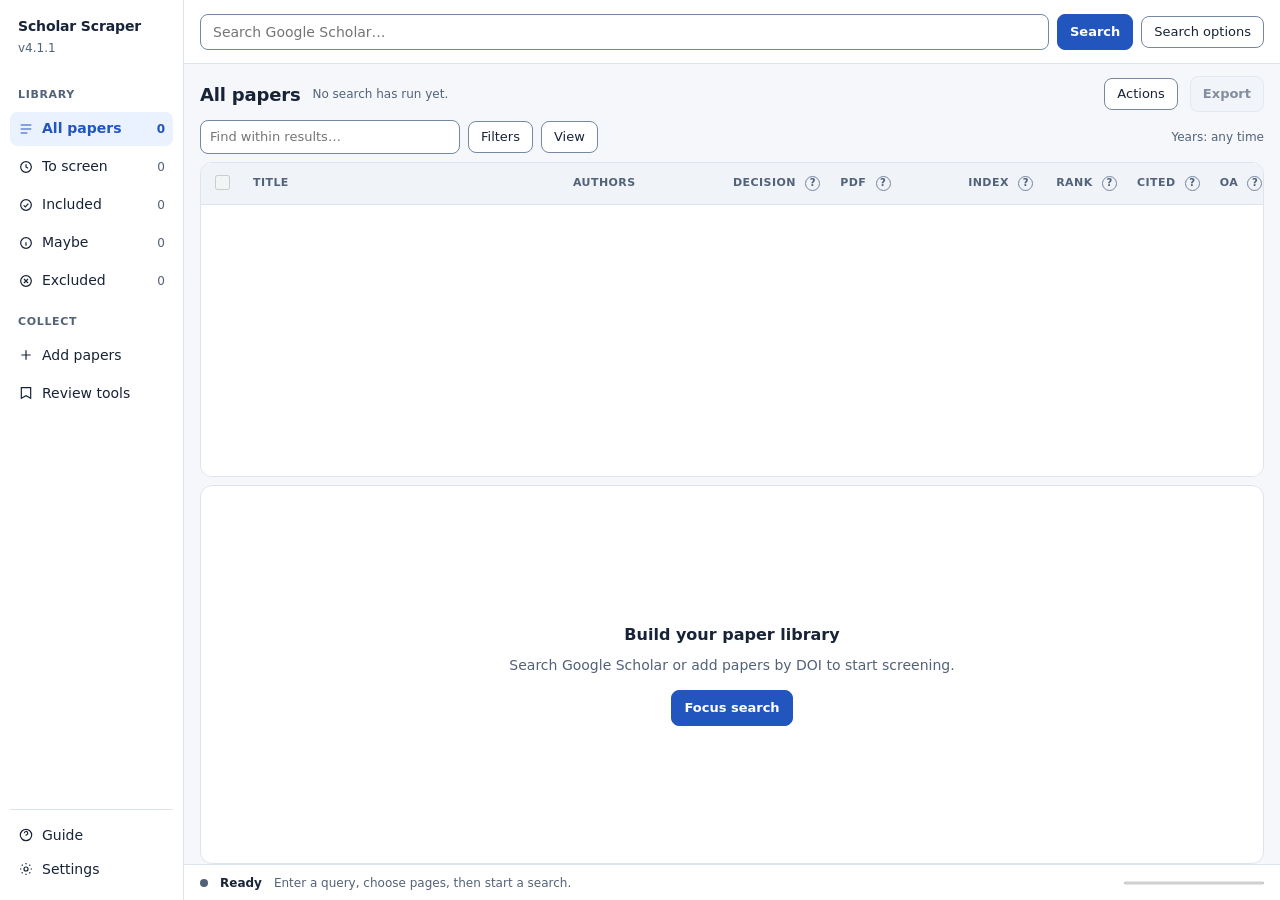
<file: rust/gss-app/ui/index.html>
<!DOCTYPE html>
<html lang="en" data-theme="light">
<head>
  <meta charset="UTF-8" />
  <meta name="viewport" content="width=device-width, initial-scale=1.0" />
  <title>Google Scholar Scraper v4.1.1</title>
  <link rel="stylesheet" href="styles.css" />
</head>
<body>
  <div class="app-shell">
    <!-- ---------- navigation ---------- -->
    <nav class="sidebar" aria-label="Library">
      <div class="brand">
        <span class="brand-name">Scholar Scraper</span>
        <span class="brand-version">v4.1.1</span>
      </div>

      <div class="side-label">Library</div>
      <button class="nav-item" id="navAll" data-view="all" aria-current="true" title="All papers">
        <svg viewBox="0 0 24 24" fill="none" stroke="currentColor" stroke-width="1.8" aria-hidden="true"><path d="M4 6h16M4 12h16M4 18h10"/></svg>
        <span class="nav-label">All papers</span>
        <span class="nav-count" id="countAll">0</span>
      </button>
      <button class="nav-item" id="navUndecided" data-view="undecided" title="Papers still to screen">
        <svg viewBox="0 0 24 24" fill="none" stroke="currentColor" stroke-width="1.8" aria-hidden="true"><circle cx="12" cy="12" r="8"/><path d="M12 8v4l3 2"/></svg>
        <span class="nav-label">To screen</span>
        <span class="nav-count" id="countUndecided">0</span>
      </button>
      <button class="nav-item" id="navInclude" data-view="include" title="Included papers">
        <svg viewBox="0 0 24 24" fill="none" stroke="currentColor" stroke-width="1.8" aria-hidden="true"><circle cx="12" cy="12" r="8"/><path d="m8.5 12.5 2.5 2.5 4.5-5"/></svg>
        <span class="nav-label">Included</span>
        <span class="nav-count" id="countInclude">0</span>
      </button>
      <button class="nav-item" id="navMaybe" data-view="maybe" title="Maybe papers">
        <svg viewBox="0 0 24 24" fill="none" stroke="currentColor" stroke-width="1.8" aria-hidden="true"><circle cx="12" cy="12" r="8"/><path d="M12 8v.01M12 11v5"/></svg>
        <span class="nav-label">Maybe</span>
        <span class="nav-count" id="countMaybe">0</span>
      </button>
      <button class="nav-item" id="navExclude" data-view="exclude" title="Excluded papers">
        <svg viewBox="0 0 24 24" fill="none" stroke="currentColor" stroke-width="1.8" aria-hidden="true"><circle cx="12" cy="12" r="8"/><path d="m9 9 6 6M15 9l-6 6"/></svg>
        <span class="nav-label">Excluded</span>
        <span class="nav-count" id="countExclude">0</span>
      </button>

      <div class="side-label">Collect</div>
      <button class="nav-item" id="btnAddMenu" aria-haspopup="menu" aria-expanded="false" title="Add papers">
        <svg viewBox="0 0 24 24" fill="none" stroke="currentColor" stroke-width="1.8" aria-hidden="true"><path d="M12 5v14M5 12h14"/></svg>
        <span class="nav-label">Add papers</span>
      </button>
      <div class="menu" id="addMenu" role="menu" hidden>
        <button id="menuPasteDois" role="menuitem">Paste DOIs…</button>
        <button id="menuImportExport" role="menuitem">Import CSV/JSON export…</button>
      </div>

      <button class="nav-item" id="btnReviewMenu" aria-haspopup="menu" aria-expanded="false" title="Review tools">
        <svg viewBox="0 0 24 24" fill="none" stroke="currentColor" stroke-width="1.8" aria-hidden="true"><path d="M5 4h14v16l-7-4-7 4z"/></svg>
        <span class="nav-label">Review tools</span>
      </button>
      <div class="menu" id="reviewMenu" role="menu" hidden>
        <div class="menu-heading">Screening</div>
        <button id="menuPrisma" role="menuitem">PRISMA counts</button>
        <button id="menuScreeningLog" role="menuitem">Export screening log (CSV)</button>
        <button id="menuNearDup" role="menuitem">Near-duplicate report</button>
        <hr />
        <div class="menu-heading">Searches</div>
        <button id="menuBaselineSave" role="menuitem">Save current set as baseline…</button>
        <button id="menuBaselineDiff" role="menuitem">Diff against baseline…</button>
        <button id="menuRescore" role="menuitem">Re-score with a query…</button>
        <hr />
        <div class="menu-heading">Journals</div>
        <button id="btnGapReport" role="menuitem">Unranked journal gaps</button>
      </div>

      <div class="spacer"></div>
      <div class="sidebar-footer">
        <button class="nav-item" id="btnGuide" title="Open the guide">
          <svg viewBox="0 0 24 24" fill="none" stroke="currentColor" stroke-width="1.8" aria-hidden="true"><circle cx="12" cy="12" r="8.5"/><path d="M9.6 9.2a2.5 2.5 0 1 1 3.2 2.4c-.6.2-.9.7-.9 1.3v.4"/><path d="M12 16.4v.01"/></svg>
          <span class="nav-label">Guide</span>
        </button>
        <button class="nav-item" id="btnSettings" title="Settings">
          <svg viewBox="0 0 24 24" fill="none" stroke="currentColor" stroke-width="1.8" aria-hidden="true"><circle cx="12" cy="12" r="3"/><path d="M12 3v2m0 14v2M3 12h2m14 0h2M5.6 5.6l1.4 1.4m10 10 1.4 1.4m0-12.8-1.4 1.4m-10 10L5.6 18.4"/></svg>
          <span class="nav-label">Settings</span>
        </button>
      </div>
    </nav>

    <!-- ---------- workspace ---------- -->
    <div class="workspace">
      <header class="topbar">
        <div class="search-form">
          <div class="query-wrap">
            <label for="query" class="visually-hidden" hidden>Search query</label>
            <input type="search" id="query" list="queryHistory" placeholder="Search Google Scholar…"
                   aria-label="Search query" autocomplete="off" />
            <datalist id="queryHistory"></datalist>
          </div>
          <button id="btnSearch" class="primary">Search</button>
          <button id="btnCancel" disabled>Cancel</button>
          <button id="btnToggleConfig" aria-expanded="false" aria-controls="configPanel">Search options</button>
        </div>
      </header>

      <section class="search-options" id="configPanel" hidden aria-label="Search options">
        <div class="field">
          <label for="pages">Pages</label>
          <input type="text" id="pages" class="w-sm" value="1" inputmode="numeric" />
        </div>
        <div class="field">
          <label for="yearPreset">Published</label>
          <select id="yearPreset"></select>
        </div>
        <div class="field">
          <label for="yearFrom">From</label>
          <input type="text" id="yearFrom" class="w-sm" inputmode="numeric" />
        </div>
        <div class="field">
          <label for="yearTo">To</label>
          <input type="text" id="yearTo" class="w-sm" inputmode="numeric" />
        </div>
        <label class="check-row"><input type="checkbox" id="rankingEnabled" checked /> Rank by relevance</label>
        <span class="notice" id="configHint">Metadata checks, Crossref enrichment, and public-PDF verification stay optional.</span>
      </section>

      <main class="library">
        <div class="library-head">
          <h2 class="library-title" id="viewTitle">All papers</h2>
          <span class="library-meta" id="summary">No search has run yet.</span>
          <span class="grow"></span>
          <button id="btnActionsMenu" aria-haspopup="menu" aria-expanded="false">Actions</button>
          <div class="menu" id="actionsMenu" role="menu" hidden>
            <button id="btnCheck" role="menuitem" disabled>Check metadata + PDFs</button>
            <button id="btnMetadataOnly" role="menuitem" disabled>Refresh metadata only</button>
          </div>
          <button id="btnExportMenu" class="primary" aria-haspopup="dialog">Export</button>
        </div>

        <div class="toolbar">
          <input type="search" id="resultsSearch" placeholder="Find within results…" aria-label="Find within results" />
          <button id="btnFilters" aria-haspopup="dialog" aria-expanded="false">Filters</button>
          <button id="btnView" aria-haspopup="menu" aria-expanded="false">View</button>
          <span class="grow"></span>
          <span class="notice" id="appliedYear">Years: any time</span>
        </div>

        <div class="chips" id="filterChips" hidden></div>

        <div class="selection-bar" id="selectionBar" hidden>
          <span class="sel-count" id="selCount">0 selected</span>
          <span class="sel-outside" id="selOutside" hidden></span>
          <span class="grow"></span>
          <button id="btnInclude" title="Mark selected rows as included">Include</button>
          <button id="btnMaybe" title="Mark selected rows as maybe">Maybe</button>
          <button id="btnExclude" title="Mark selected rows as excluded">Exclude</button>
          <button id="btnDownload" disabled>Download PDFs</button>
          <button id="btnDetails" disabled>Inspect</button>
          <button id="btnExportSelected">Export selected</button>
          <button id="btnClearSelection" class="ghost">Clear</button>
        </div>

        <div class="table-wrap" id="tableWrap">
          <table id="resultsTable" tabindex="0" role="grid" aria-label="Search results">
            <colgroup>
              <col data-col="select" style="width:40px" />
              <col data-col="title" style="width:320px" />
              <col data-col="authors" style="width:160px" />
              <col data-col="decision" style="width:104px" />
              <col data-col="pdf" style="width:128px" />
              <col data-col="index" style="width:88px" />
              <col data-col="rank" style="width:72px" />
              <col data-col="cited" style="width:72px" />
              <col data-col="oa" style="width:96px" />
              <col data-col="tags" style="width:140px" />
              <col data-col="link" style="width:88px" />
            </colgroup>
            <thead>
              <tr>
                <th scope="col" class="select-cell">
                  <input type="checkbox" id="selectVisible" aria-label="Select all visible papers" />
                </th>
                <th class="sortable" data-key="title" scope="col" aria-sort="none">
                  <span class="th-label" title="Sort by title">Title</span>
                </th>
                <th class="sortable" data-key="authors" scope="col" aria-sort="none">
                  <span class="th-label" title="Sort by authors">Authors</span>
                </th>
                <th class="sortable" data-key="decision" scope="col" aria-sort="none">
                  <span class="th-label" title="Sort by your screening decision">Decision</span>
                  <button class="th-help" data-help="decision" aria-label="What does Decision mean?">?</button>
                </th>
                <th class="sortable" data-key="pdf" scope="col" aria-sort="none">
                  <span class="th-label" title="Sort by public-PDF status">PDF</span>
                  <button class="th-help" data-help="pdf" aria-label="What does the PDF column mean?">?</button>
                </th>
                <th class="sortable" data-key="index" scope="col" aria-sort="none">
                  <span class="th-label" title="Sort by journal indexing">Index</span>
                  <button class="th-help" data-help="index" aria-label="What does Index mean?">?</button>
                </th>
                <th class="sortable" data-key="rank" scope="col" aria-sort="none">
                  <span class="th-label" title="Sort by journal rank">Rank</span>
                  <button class="th-help" data-help="rank" aria-label="What does Rank mean?">?</button>
                </th>
                <th class="sortable" data-key="cited" scope="col" aria-sort="none">
                  <span class="th-label" title="Sort by citation count">Cited</span>
                  <button class="th-help" data-help="cited" aria-label="What does Cited mean?">?</button>
                </th>
                <th class="sortable" data-key="oa" scope="col" aria-sort="none">
                  <span class="th-label" title="Sort by open-access status">OA</span>
                  <button class="th-help" data-help="oa" aria-label="What does OA mean?">?</button>
                </th>
                <th class="sortable" data-key="tags" scope="col" aria-sort="none">
                  <span class="th-label" title="Sort by tags">Tags</span>
                  <button class="th-help" data-help="tags" aria-label="What are tags?">?</button>
                </th>
                <th class="sortable" data-key="link" scope="col" aria-sort="none">
                  <span class="th-label" title="Sort by link presence">Link</span>
                </th>
              </tr>
            </thead>
            <tbody id="tableBody" role="rowgroup"></tbody>
          </table>
        </div>

        <div class="empty" id="emptyState">
          <div class="title" id="emptyTitle">Build your paper library</div>
          <div class="detail" id="emptyDetail">Search Google Scholar or add papers by DOI to start screening.</div>
          <div class="actions">
            <button id="btnEmptyPrimary" class="primary">Focus search</button>
            <button id="btnEmptyClear" hidden>Clear filters</button>
          </div>
        </div>
      </main>

      <footer class="statusbar ready" id="statusPanel" role="status" aria-live="polite">
        <span class="dot" aria-hidden="true"></span>
        <span class="heading" id="statusHeading">Ready</span>
        <span class="detail" id="statusDetail">Enter a query, choose pages, then start a search.</span>
        <span class="grow"></span>
        <progress id="progress" value="0" max="100" aria-label="Operation progress"></progress>
        <button id="btnRetry" hidden>Retry search</button>
        <button id="btnReveal" hidden>Open folder</button>
      </footer>
    </div>

    <!-- ---------- inspector ---------- -->
    <div class="inspector-scrim" id="inspectorScrim" hidden></div>
    <aside class="inspector" id="recordInspector" hidden aria-labelledby="inspectorTitle">
      <div class="inspector-head">
        <div class="grow">
          <h3 class="inspector-title" id="inspectorTitle">Paper</h3>
          <div class="inspector-authors" id="inspectorAuthors"></div>
        </div>
        <div class="inspector-nav">
          <button id="btnInspectorPrev" class="icon" title="Previous paper" aria-label="Previous paper">
            <svg viewBox="0 0 24 24" fill="none" stroke="currentColor" stroke-width="2" aria-hidden="true"><path d="m15 6-6 6 6 6"/></svg>
          </button>
          <button id="btnInspectorNext" class="icon" title="Next paper" aria-label="Next paper">
            <svg viewBox="0 0 24 24" fill="none" stroke="currentColor" stroke-width="2" aria-hidden="true"><path d="m9 6 6 6-6 6"/></svg>
          </button>
          <button id="btnInspectorClose" class="icon" title="Close inspector" aria-label="Close inspector">
            <svg viewBox="0 0 24 24" fill="none" stroke="currentColor" stroke-width="2" aria-hidden="true"><path d="m6 6 12 12M18 6 6 18"/></svg>
          </button>
        </div>
      </div>
      <div class="inspector-body">
        <div class="inspector-section">
          <div id="inspectorBadges"></div>
          <dl class="meta-list" id="inspectorMeta"></dl>
          <div class="inspector-actions">
            <button id="btnDetailOpenLink">Open source</button>
            <button id="btnDetailOpenPdf">Open PDF</button>
            <button id="btnDetailCopyDoi">Copy DOI</button>
            <button id="btnDetailCopyTitle">Copy title</button>
          </div>
        </div>

        <div class="inspector-section">
          <h4>Screening</h4>
          <div class="field">
            <label for="detailDecision">Decision</label>
            <select id="detailDecision">
              <option value="">Undecided</option>
              <option value="include">Include</option>
              <option value="exclude">Exclude</option>
              <option value="maybe">Maybe</option>
            </select>
          </div>
          <div class="field" id="detailReasonField" hidden>
            <label for="detailReason">Exclusion reason</label>
            <input type="text" id="detailReason" placeholder="Coded exclusion reason" />
          </div>
          <div class="field">
            <label for="detailTags">Tags</label>
            <input type="text" id="detailTags" placeholder="comma separated" />
            <span class="notice" id="detailTagPreview"></span>
          </div>
          <div class="field">
            <label for="detailNote">Notes</label>
            <textarea id="detailNote" placeholder="Add your review notes…"></textarea>
          </div>
        </div>

        <div class="inspector-section">
          <h4>Abstract</h4>
          <div class="inspector-actions">
            <button id="btnDetailAbstract">Load abstract</button>
          </div>
          <pre class="detail" id="inspectorAbstractText" hidden></pre>
        </div>

        <div class="inspector-section">
          <h4>Citation graph</h4>
          <div class="inspector-actions">
            <button id="menuCiteForward">Works citing this paper</button>
            <button id="menuCiteBackward">Works this paper cites</button>
          </div>
          <p class="notice" id="inspectorTrend"></p>
        </div>

        <div class="inspector-section">
          <h4>Full metadata</h4>
          <pre class="detail" id="detailText"></pre>
        </div>
      </div>
      <div class="inspector-foot">
        <span class="dirty-flag" id="inspectorDirty" hidden>Unsaved changes</span>
        <span class="grow"></span>
        <button id="btnDetailSaveReview" class="primary">Save review</button>
      </div>
    </aside>
  </div>

  <!-- ---------- filters popover ---------- -->
  <div class="help-bubble" id="helpBubble" role="tooltip" hidden></div>

  <div class="popover" id="filtersPopover" role="dialog" aria-label="Result filters" hidden>
    <div class="pop-fields">
      <div class="field">
        <label for="pdfFilter">PDF status</label>
        <select id="pdfFilter"></select>
      </div>
      <div class="field">
        <label for="decisionFilter">Decision</label>
        <select id="decisionFilter">
          <option value="all">All</option>
          <option value="undecided">Undecided</option>
          <option value="include">Included</option>
          <option value="exclude">Excluded</option>
          <option value="maybe">Maybe</option>
        </select>
      </div>
      <div class="field">
        <label for="tagFilter">Tag contains</label>
        <input type="text" id="tagFilter" placeholder="any tag" title="Show only rows carrying this tag" />
      </div>
      <div class="field">
        <label for="savedFilters">Saved filters</label>
        <select id="savedFilters"><option value="">saved filters…</option></select>
      </div>
    </div>
    <div class="pop-actions">
      <button id="btnSaveFilter" title="Save the current filter combination under a name">Save filter…</button>
      <button id="btnClearFilters">Clear filters</button>
    </div>
  </div>

  <!-- ---------- view menu ---------- -->
  <div class="menu" id="columnsMenu" role="menu" aria-label="View options" hidden>
    <div class="menu-heading">Columns</div>
    <label><input type="checkbox" data-col="authors" checked /> Authors</label>
    <label><input type="checkbox" data-col="index" checked /> Index</label>
    <label><input type="checkbox" data-col="rank" checked /> Rank</label>
    <label><input type="checkbox" data-col="pdf" checked /> PDF</label>
    <label><input type="checkbox" data-col="link" checked /> Link</label>
    <label><input type="checkbox" data-col="cited" checked /> Cited by</label>
    <label><input type="checkbox" data-col="oa" checked /> OA status</label>
    <label><input type="checkbox" data-col="decision" checked /> Decision</label>
    <label><input type="checkbox" data-col="tags" checked /> Tags</label>
    <hr />
    <label><input type="checkbox" id="compactRows" /> Compact rows</label>
    <button id="btnResetSort" role="menuitem">Restore Scholar order</button>
    <hr />
    <div class="menu-heading">Reading guide</div>
    <p class="notice" id="columnLegend" style="padding:0 10px 6px">Index/Rank describe the journal · Cited counts references</p>
    <p class="notice" id="yearHistogram" style="padding:0 10px 6px"></p>
  </div>

  <!-- ---------- dialogs ---------- -->
  <dialog id="settingsDialog">
    <h3>Settings</h3>
    <p class="dialog-sub">Preferences persist between launches in your app data folder.</p>
    <div class="dialog-body">
      <div class="field">
        <label for="themeSelect">Theme</label>
        <select id="themeSelect">
          <option value="system">System</option>
          <option value="light">Light</option>
          <option value="dark">Dark</option>
        </select>
      </div>
      <div class="grid-2">
        <div class="field">
          <label for="rankingPath">Ranking file</label>
          <input type="text" id="rankingPath" />
        </div>
        <div class="field">
          <label for="rankingYear">Rank year</label>
          <input type="text" id="rankingYear" class="w-md" inputmode="numeric" />
        </div>
      </div>
      <div class="inspector-actions">
        <button id="btnImport">Import rankings</button>
        <span class="notice" id="rankingNotice">No ranks imported.</span>
      </div>
    </div>
    <div class="dialog-actions">
      <button id="btnCloseSettings" class="primary">Done</button>
    </div>
  </dialog>

  <dialog id="exportDialog">
    <h3>Export</h3>
    <p class="dialog-sub" id="exportSummary">Choose a format and scope.</p>
    <div class="dialog-body">
      <div class="field">
        <label for="exportFormat">Format</label>
        <select id="exportFormat">
          <optgroup label="Spreadsheet">
            <option value="csv">CSV (20 columns)</option>
            <option value="excel">Excel — formatted</option>
          </optgroup>
          <optgroup label="Citations">
            <option value="bibtex">BibTeX (.bib)</option>
            <option value="ris">RIS (.ris)</option>
            <option value="csl-json">CSL-JSON</option>
            <option value="bibtex-stable">BibTeX with stable keys</option>
            <option value="bibtex-files">BibTeX with PDF paths</option>
            <option value="grouped">Grouped bibliography (Markdown)</option>
            <option value="clipboard">Copy references to clipboard</option>
          </optgroup>
          <optgroup label="Other formats">
            <option value="json">JSON</option>
            <option value="markdown">Markdown table</option>
            <option value="tsv">TSV</option>
            <option value="enw">EndNote (.enw)</option>
            <option value="reading-list">HTML reading list</option>
            <option value="journals">Journal aggregation (CSV)</option>
            <option value="details">Details text</option>
          </optgroup>
        </select>
      </div>
      <div class="field">
        <label for="exportScope">Papers</label>
        <select id="exportScope">
          <option value="visible">Filtered papers</option>
          <option value="selected">Selected papers</option>
          <option value="all">All collected papers</option>
        </select>
      </div>
      <div class="grid-2" id="exportStyleFields">
        <div class="field">
          <label for="citeStyle">Citation style</label>
          <select id="citeStyle">
            <option value="apa">APA</option>
            <option value="ieee">IEEE</option>
            <option value="vancouver">Vancouver</option>
          </select>
        </div>
        <div class="field">
          <label for="groupBy">Group by</label>
          <select id="groupBy">
            <option value="">None</option>
            <option value="year">Year</option>
            <option value="journal">Journal</option>
            <option value="pdf">PDF status</option>
          </select>
        </div>
      </div>
      <div class="field">
        <label for="folder">Destination folder</label>
        <div class="toolbar">
          <input type="text" id="folder" style="flex:1" />
          <button id="btnBrowse">Browse…</button>
        </div>
      </div>
      <p class="notice" id="exportNote"></p>
    </div>
    <div class="dialog-actions">
      <button id="btnCloseExport">Close</button>
      <button id="btnDoExport" class="primary">Export</button>
    </div>
  </dialog>

  <dialog id="reportDialog">
    <h3 id="reportTitle">Report</h3>
    <pre class="report" id="reportText"></pre>
    <div class="dialog-actions">
      <button id="btnCloseReport" class="primary">Close</button>
    </div>
  </dialog>

  <dialog id="errorDialog">
    <h3 id="errorTitle">Error</h3>
    <pre class="report" id="errorDetail"></pre>
    <div class="dialog-actions">
      <button id="btnErrorClose" class="primary">OK</button>
    </div>
  </dialog>

  <dialog id="guideDialog" class="guide-dialog">
    <h3>How to use this app</h3>
    <p class="dialog-sub">Search Scholar, screen the results, then export what you keep.</p>
    <div class="guide-body">
      <section id="guide-start">
        <h4>First run</h4>
        <ol>
          <li>Type a query and press <kbd>Enter</kbd>. Pages defaults to 1; "Search options" has pages, year range, and relevance ranking.</li>
          <li>Results appear with an <strong>Unknown</strong> PDF status. That is expected — nothing has been verified yet.</li>
          <li>Optional: run <strong>Actions → Check metadata + PDFs</strong> to fill in DOI, journal ranks, citations, open-access status, and public-PDF availability. It contacts Crossref and OpenAlex, so it is slower than a search.</li>
          <li>Screen papers with <strong>Include</strong> / <strong>Maybe</strong> / <strong>Exclude</strong>, then export.</li>
        </ol>
      </section>

      <section id="guide-screening">
        <h4>Screening papers</h4>
        <ul>
          <li>Click a row to open the <strong>inspector</strong> on the right: metadata, notes, tags, exclusion reason, and the abstract.</li>
          <li>Use the row checkboxes (or <kbd>Ctrl</kbd>+click, or <kbd>Shift</kbd>+click for a range) to act on many rows at once.</li>
          <li>Decisions are saved per DOI, or per title when there is no DOI, so they survive a new search or a restart.</li>
          <li>Unsaved inspector edits are never thrown away silently — you are asked before switching papers.</li>
        </ul>
      </section>

      <section id="guide-columns">
        <h4>What the columns mean</h4>
        <p class="notice">Only Title, Authors, and Link come from Google Scholar. Everything else is enrichment or your own screening.</p>
        <dl class="guide-list">
          <dt>Decision</dt><dd>Your screening verdict: undecided (blank), include, maybe, or exclude with a coded reason.</dd>
          <dt>PDF</dt><dd>Whether <em>this app</em> found a downloadable public PDF. "Unknown" means not checked yet. Distinct from open access.</dd>
          <dt>Index</dt><dd>Indexing services listing the journal (SJR, SINTA, SCOPUS, DOAJ), from the ranking file you imported.</dd>
          <dt>Rank</dt><dd>SJR quartile / SINTA rank of the journal. Describes the journal, never the paper.</dd>
          <dt>Cited</dt><dd>Citation count from Crossref or OpenAlex. A real <code>0</code> differs from blank (not checked).</dd>
          <dt>OA</dt><dd>Open-access status from OpenAlex: gold, green, bronze, hybrid, closed. "Closed" means OpenAlex knows of no open version.</dd>
          <dt>Tags</dt><dd>Your own labels for grouping papers by theme or method.</dd>
        </dl>
        <p class="notice">Hover or focus the <strong>?</strong> beside a column header for the same explanation in place.</p>
      </section>

      <section id="guide-export">
        <h4>Exporting</h4>
        <ul>
          <li><strong>Export</strong> opens one dialog: choose a format, then choose which papers — filtered rows, selected rows, or everything collected. The counts update as you change scope.</li>
          <li>CSV and BibTeX/RIS keep the fixed column/key contract of the original Python implementation, so downstream scripts keep working.</li>
          <li>Excel adds formatting, freeze panes, and grouped sheets; other formats cover JSON, Markdown, TSV, EndNote, CSL-JSON, and a reading list.</li>
          <li>Exports are written together with a temporary file and then renamed, so an interrupted write cannot leave a half file.</li>
        </ul>
      </section>

      <section id="guide-review">
        <h4>Systematic review tools</h4>
        <ul>
          <li><strong>PRISMA counts</strong> summarises identified / screened / included / excluded.</li>
          <li><strong>Screening log</strong> exports every decision with its reason, tags, note, and timestamp.</li>
          <li><strong>Near-duplicate report</strong> finds likely duplicate records above a similarity threshold.</li>
          <li><strong>Baselines</strong> snapshot a search so a later search can be diffed against it.</li>
          <li><strong>Add papers</strong> imports your own CSV/JSON export, or resolves pasted DOIs through Crossref.</li>
        </ul>
      </section>

      <section id="guide-shortcuts">
        <h4>Keyboard</h4>
        <dl class="guide-list">
          <dt><kbd>Enter</kbd> in the query box</dt><dd>Start a search.</dd>
          <dt><kbd>Arrow</kbd> keys in the table</dt><dd>Move between rows; <kbd>Home</kbd>/<kbd>End</kbd> jump to the ends.</dd>
          <dt><kbd>Space</kbd></dt><dd>Toggle selection on the focused row.</dd>
          <dt><kbd>Shift</kbd>+<kbd>Arrow</kbd></dt><dd>Extend the selection.</dd>
          <dt><kbd>Enter</kbd> on a row</dt><dd>Open the inspector.</dd>
          <dt><kbd>Ctrl</kbd>+<kbd>A</kbd></dt><dd>Select every visible row.</dd>
          <dt><kbd>Ctrl</kbd>+<kbd>Shift</kbd>+<kbd>A</kbd></dt><dd>Clear the selection.</dd>
          <dt><kbd>Ctrl</kbd>+<kbd>E</kbd></dt><dd>Open the export dialog on BibTeX.</dd>
          <dt><kbd>Esc</kbd></dt><dd>Close a popover, then the inspector, then cancel a running operation.</dd>
        </dl>
      </section>

      <section id="guide-limits">
        <h4>Limits and honesty</h4>
        <ul>
          <li>Google Scholar rate-limits and blocks automated access. When that happens the app says so and keeps what it already collected; it does not bypass CAPTCHAs or rotate proxies.</li>
          <li>Enrichment data is only as good as Crossref/OpenAlex coverage. A blank value means unknown, not zero.</li>
          <li>Ranking labels describe journals, not the quality of an individual paper.</li>
        </ul>
      </section>
    </div>
    <div class="dialog-actions">
      <button id="btnCloseGuide" class="primary">Close</button>
    </div>
  </dialog>

  <dialog id="promptDialog">
    <h3 id="promptTitle">Enter a value</h3>
    <div class="dialog-body">
      <input type="text" id="promptInput" />
    </div>
    <div class="dialog-actions">
      <button id="btnPromptCancel">Cancel</button>
      <button id="btnPromptOk" class="primary">OK</button>
    </div>
  </dialog>

  <dialog id="pasteDialog">
    <h3>Add records by pasting DOIs</h3>
    <p class="dialog-sub">One per line, or separated by commas. Accepts bare DOIs, <code>doi:</code> prefixes and full <code>https://doi.org/…</code> links.</p>
    <div class="dialog-body">
      <textarea id="pasteDois" rows="8"></textarea>
    </div>
    <div class="dialog-actions">
      <button id="btnPasteDoisCancel">Cancel</button>
      <button id="btnPasteDoisOk" class="primary">Add records</button>
    </div>
  </dialog>

  <dialog id="unsavedReviewDialog">
    <h3>Unsaved review changes</h3>
    <p class="dialog-sub" id="unsavedDetail">You have review edits that have not been saved.</p>
    <div class="dialog-actions">
      <button id="btnUnsavedKeep">Keep editing</button>
      <button id="btnUnsavedDiscard" class="danger">Discard changes</button>
      <button id="btnUnsavedSave" class="primary">Save and continue</button>
    </div>
  </dialog>

  <script src="app.js"></script>
</body>
</html>
</file>
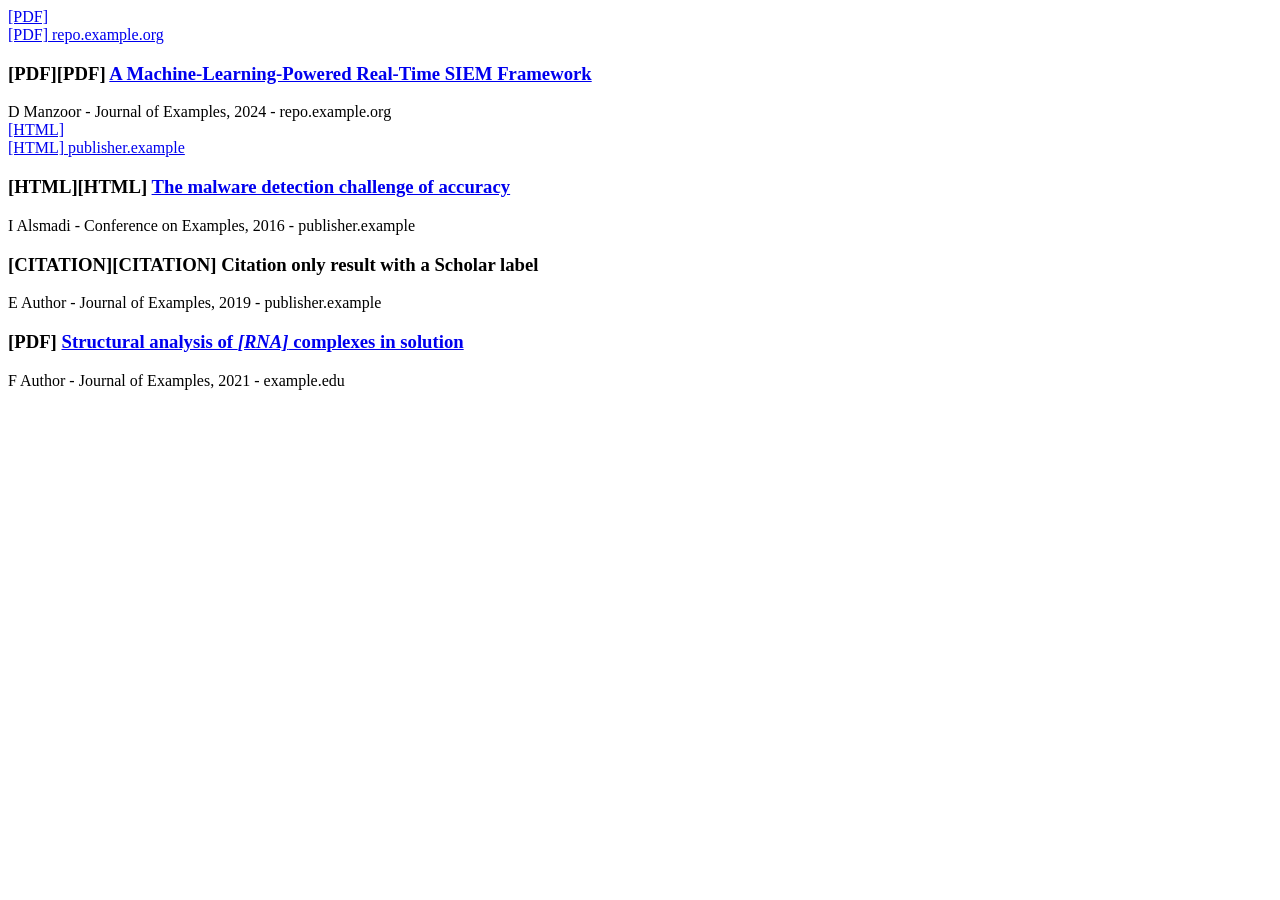
<file: tests/fixtures/scholar_results_labels.html>
<!doctype html>
<html>
  <body>
    <div id="gs_res_ccl_mid">
      <div class="gs_r gs_or gs_scl">
        <div class="gs_ggs gs_fl">
          <div class="gs_ggsd">
            <a class="gs_or_ggsm_exp" href="javascript:void(0)" role="button"><span class="gs_or_ggsm_lbl">[PDF]</span></a>
            <div class="gs_or_ggsm"><a href="https://repo.example.org/machine-learning.pdf"><span class="gs_ctg2">[PDF]</span> repo.example.org</a></div>
          </div>
        </div>
        <div class="gs_ri">
          <h3 class="gs_rt"><span class="gs_ctc"><span class="gs_ct1">[PDF]</span><span class="gs_ct2">[PDF]</span></span> <a href="https://repo.example.org/machine-learning">A Machine-Learning-Powered Real-Time SIEM Framework</a></h3>
          <div class="gs_a">D Manzoor - Journal of Examples, 2024 - repo.example.org</div>
        </div>
      </div>
      <div class="gs_r gs_or gs_scl">
        <div class="gs_ggs gs_fl">
          <div class="gs_ggsd">
            <a class="gs_or_ggsm_exp" href="javascript:void(0)" role="button"><span class="gs_or_ggsm_lbl">[HTML]</span></a>
            <div class="gs_or_ggsm"><a href="https://publisher.example/challenge"><span class="gs_ctg2">[HTML]</span> publisher.example</a></div>
          </div>
        </div>
        <div class="gs_ri">
          <h3 class="gs_rt"><span class="gs_ctc"><span class="gs_ct1">[HTML]</span><span class="gs_ct2">[HTML]</span></span> <a href="https://publisher.example/challenge">The malware detection challenge of accuracy</a></h3>
          <div class="gs_a">I Alsmadi - Conference on Examples, 2016 - publisher.example</div>
        </div>
      </div>
      <div class="gs_ri">
        <h3 class="gs_rt"><span class="gs_ctc"><span class="gs_ct1">[CITATION]</span><span class="gs_ct2">[CITATION]</span></span> Citation only result with a Scholar label</h3>
        <div class="gs_a">E Author - Journal of Examples, 2019 - publisher.example</div>
      </div>
      <div class="gs_ri">
        <h3 class="gs_rt"><span class="gs_ctc"><span class="gs_ct1">[PDF]</span></span> <a href="https://example.edu/rna-study">Structural analysis of <em>[RNA]</em> complexes in solution</a></h3>
        <div class="gs_a">F Author - Journal of Examples, 2021 - example.edu</div>
      </div>
    </div>
  </body>
</html>
</file>
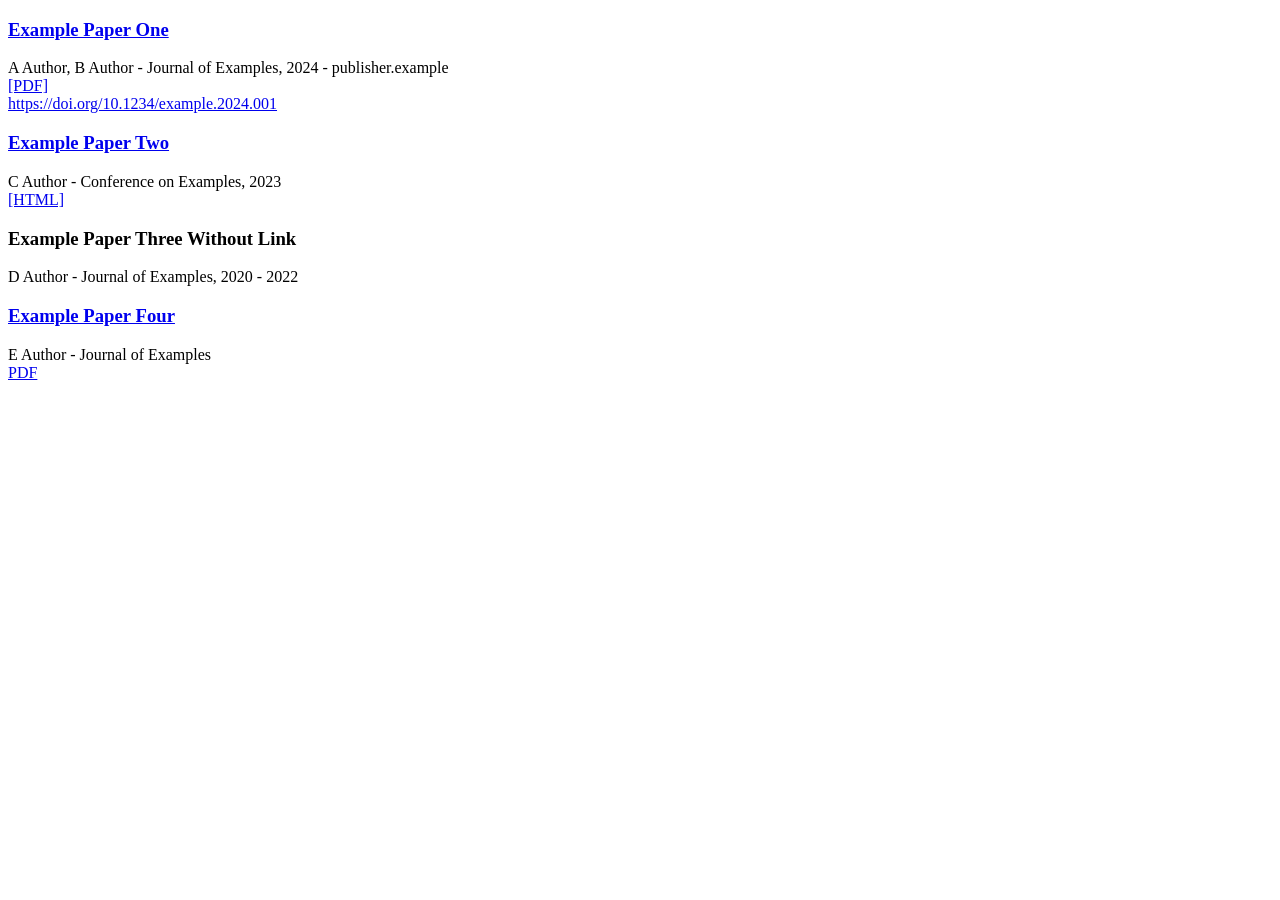
<file: tests/fixtures/scholar_results_metadata.html>
<!doctype html>
<html>
  <body>
    <div id="gs_res_ccl_mid">
      <div class="gs_r gs_or gs_scl">
        <div class="gs_ri">
          <h3 class="gs_rt"><a href="https://example.edu/paper-one">Example Paper One</a></h3>
          <div class="gs_a">A Author, B Author - Journal of Examples, 2024 - publisher.example</div>
          <div class="gs_or_ggsm"><a href="https://repo.example.org/paper-one.pdf">[PDF]</a></div>
          <div class="gs_rs"><a href="https://doi.org/10.1234/example.2024.001">https://doi.org/10.1234/example.2024.001</a></div>
        </div>
      </div>
      <div class="gs_r gs_or gs_scl">
        <div class="gs_ri">
          <h3 class="gs_rt"><a href="https://example.edu/paper-two">Example Paper Two</a></h3>
          <div class="gs_a">C Author - Conference on Examples, 2023</div>
          <div class="gs_or_ggsm"><a href="https://publisher.example/paper-two">[HTML]</a></div>
        </div>
      </div>
      <div class="gs_r gs_or gs_scl">
        <div class="gs_ri">
          <h3 class="gs_rt"><span>Example Paper Three Without Link</span></h3>
          <div class="gs_a">D Author - Journal of Examples, 2020 - 2022</div>
        </div>
      </div>
      <div class="gs_r gs_or gs_scl">
        <div class="gs_ri">
          <h3 class="gs_rt"><a href="https://example.edu/paper-four">Example Paper Four</a></h3>
          <div class="gs_a">E Author - Journal of Examples</div>
          <div class="gs_or_ggsm"><a href="https://repo.example.org/paper-four.pdf">PDF</a></div>
        </div>
      </div>
    </div>
  </body>
</html>
</file>
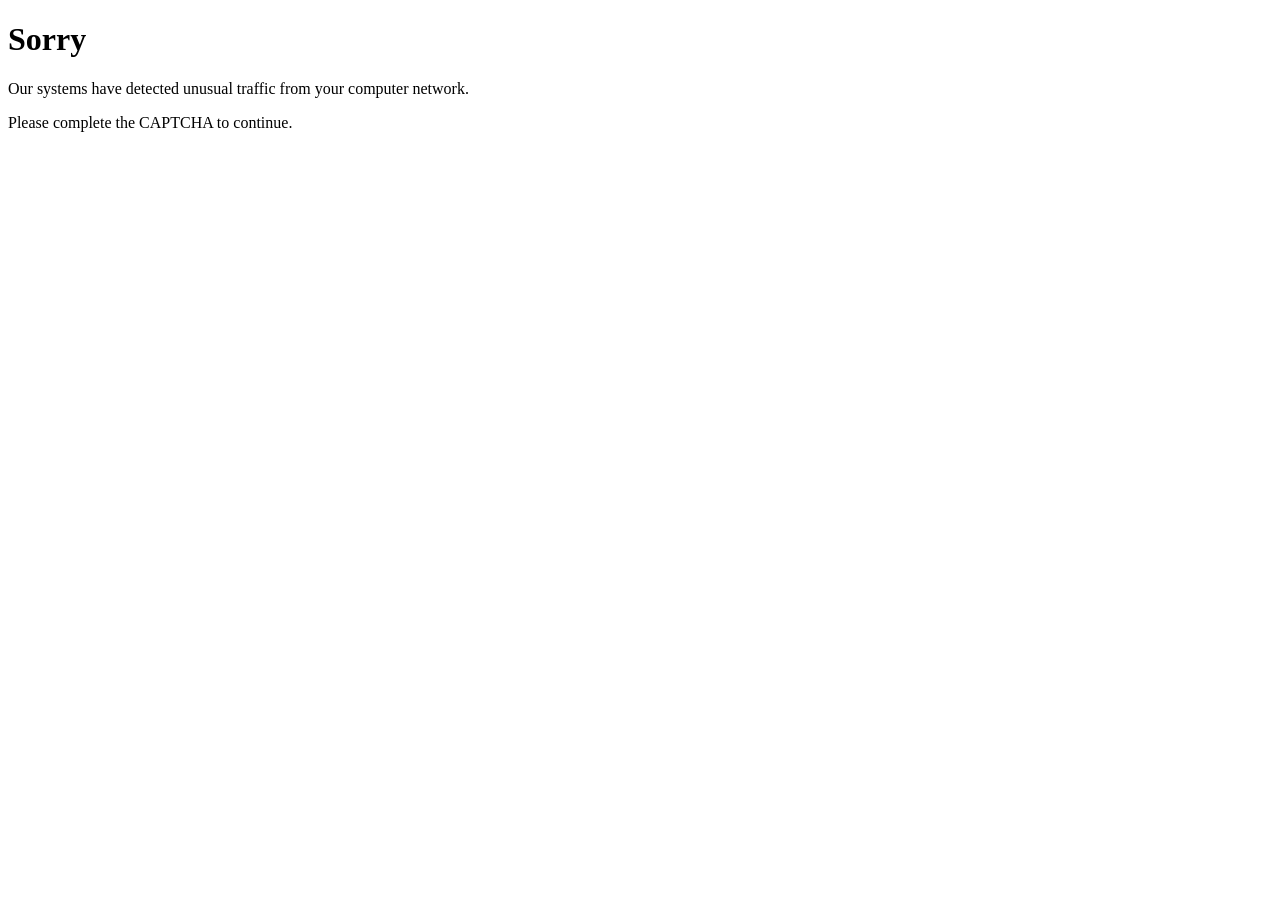
<file: rust/gss-core/tests/fixtures/scholar_blocked.html>
<!doctype html>
<html>
  <body>
    <h1>Sorry</h1>
    <p>Our systems have detected unusual traffic from your computer network.</p>
    <p>Please complete the CAPTCHA to continue.</p>
  </body>
</html>
</file>
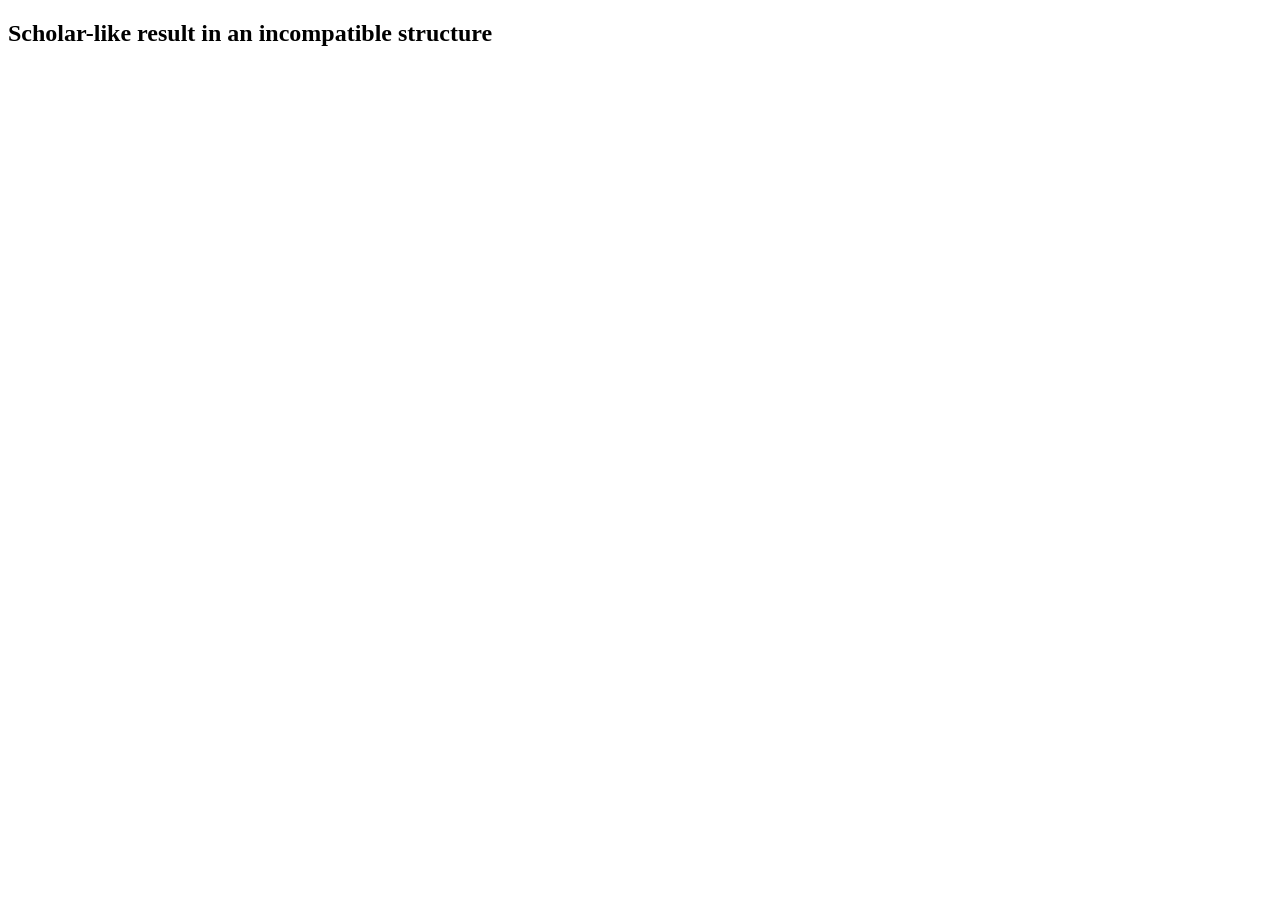
<file: rust/gss-core/tests/fixtures/scholar_incompatible.html>
<!doctype html>
<html>
  <body>
    <div id="gs_res_ccl_mid">
      <article class="unexpected_result">
        <h2>Scholar-like result in an incompatible structure</h2>
      </article>
    </div>
  </body>
</html>
</file>
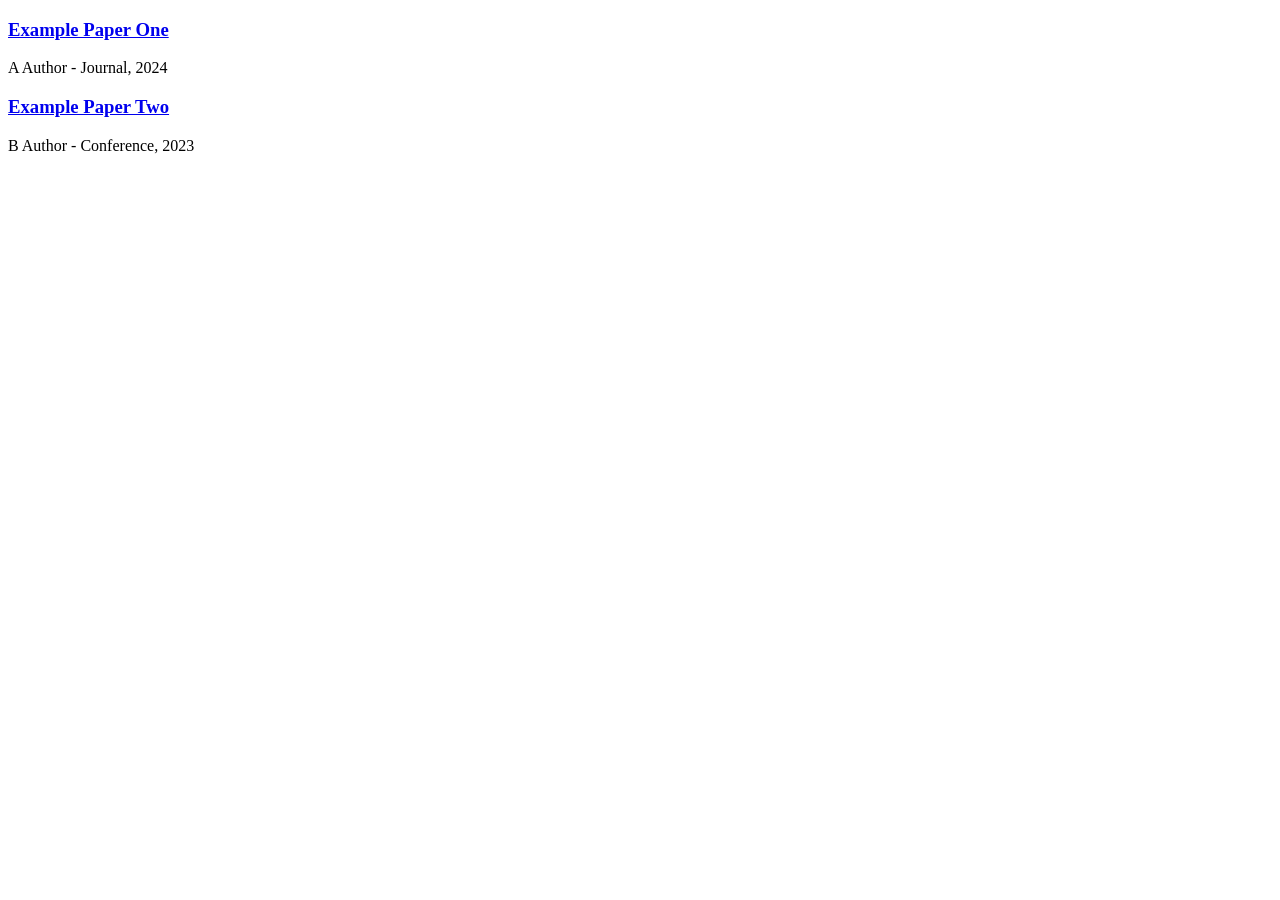
<file: rust/gss-core/tests/fixtures/scholar_results_basic.html>
<!doctype html>
<html>
  <body>
    <div id="gs_res_ccl_mid">
      <div class="gs_ri">
        <h3 class="gs_rt"><a href="https://example.edu/paper-one">Example Paper One</a></h3>
        <div class="gs_a">A Author - Journal, 2024</div>
      </div>
      <div class="gs_ri">
        <h3 class="gs_rt"><a href="https://example.edu/paper-two">Example Paper Two</a></h3>
        <div class="gs_a">B Author - Conference, 2023</div>
      </div>
    </div>
  </body>
</html>
</file>
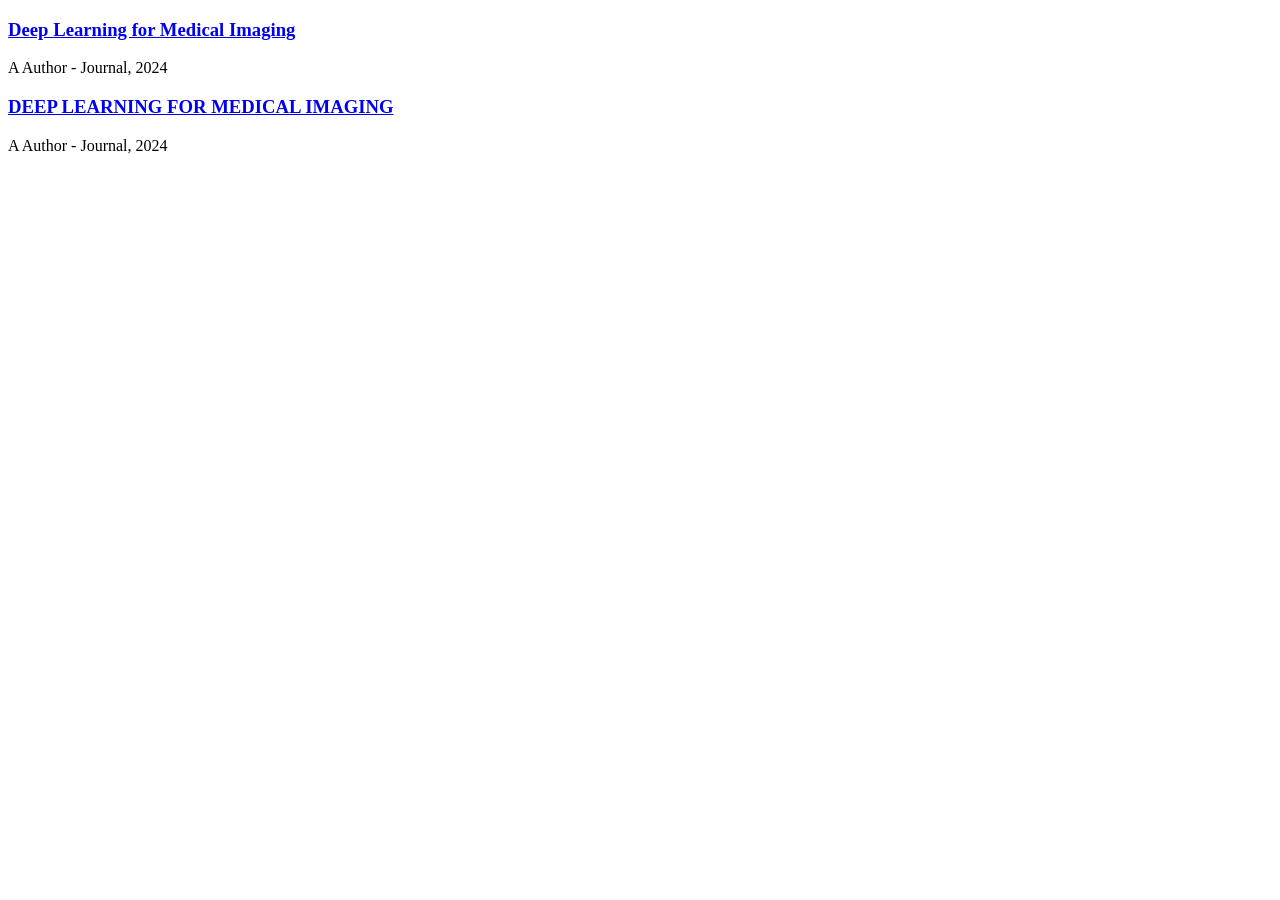
<file: rust/gss-core/tests/fixtures/scholar_results_duplicates.html>
<!doctype html>
<html>
  <body>
    <div id="gs_res_ccl_mid">
      <div class="gs_ri">
        <h3 class="gs_rt"><a href="https://example.edu/paper#section">  Deep
          Learning	for Medical   Imaging  </a></h3>
        <div class="gs_a"> A   Author
          - Journal, 2024 </div>
      </div>
      <div class="gs_ri">
        <h3 class="gs_rt"><a href="https://example.edu/paper">DEEP LEARNING FOR MEDICAL IMAGING</a></h3>
        <div class="gs_a">A Author - Journal, 2024</div>
      </div>
    </div>
  </body>
</html>
</file>
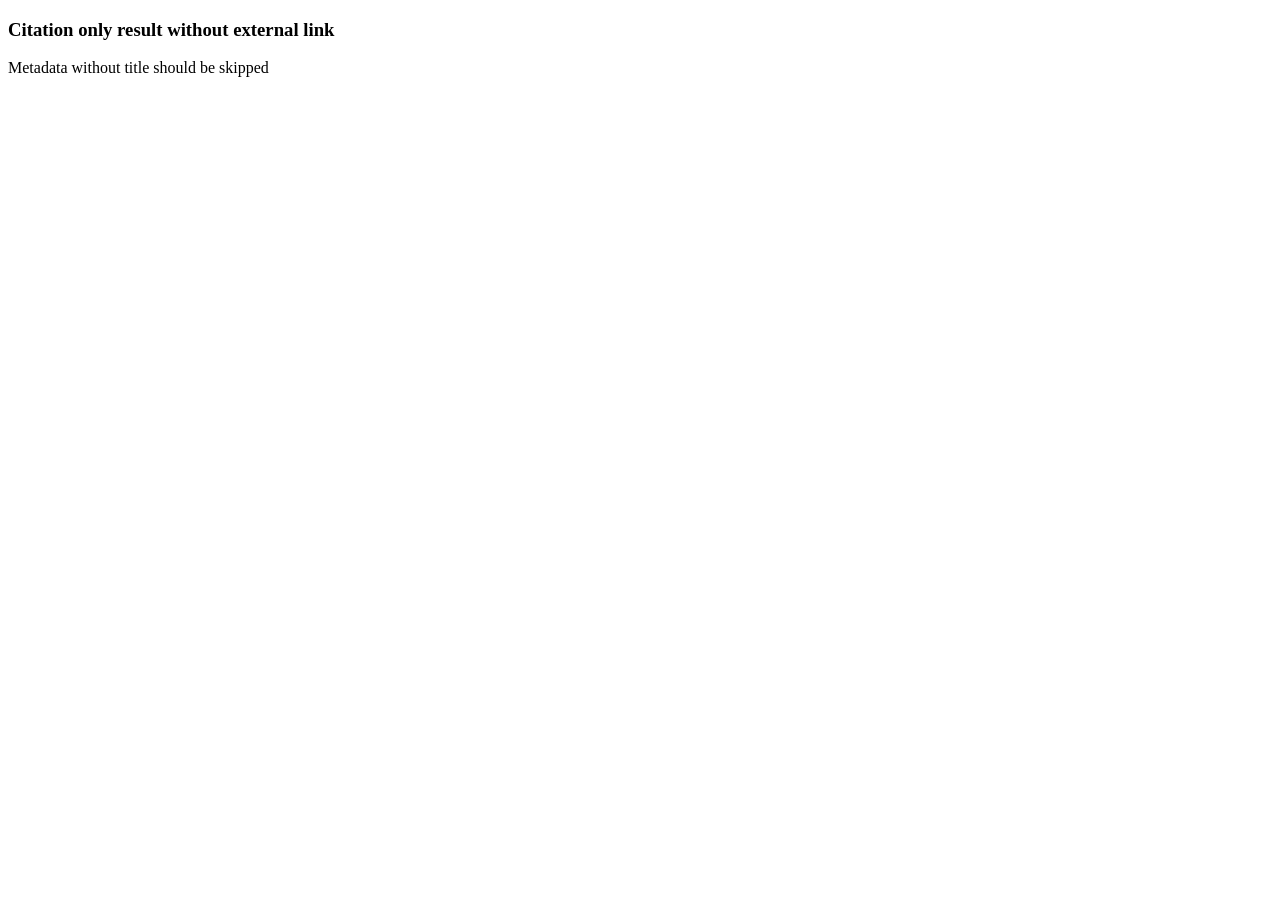
<file: rust/gss-core/tests/fixtures/scholar_results_missing_optional.html>
<!doctype html>
<html>
  <body>
    <div id="gs_res_ccl_mid">
      <div class="gs_ri">
        <h3 class="gs_rt">Citation only result without external link</h3>
      </div>
      <div class="gs_ri">
        <div class="gs_a">Metadata without title should be skipped</div>
      </div>
    </div>
  </body>
</html>
</file>
<file: rust/gss-app/ui/styles.css>
/* Google Scholar Scraper — research workspace.
   Light-first, dark supported. All colours come from semantic tokens so the
   two themes cannot drift apart again (v4.0.2 hard-coded light-only colours). */

:root {
  color-scheme: light dark;
  --app-bg: #F5F7FA;
  --surface: #FFFFFF;
  --surface-alt: #F0F3F8;
  --text: #172337;
  --muted: #526278;
  --border: #DDE4EE;
  --border-strong: #7587A1;
  --primary: #2255BE;
  --primary-hover: #1B449A;
  --on-primary: #FFFFFF;
  --selection: #EAF1FF;
  --success: #17603B;
  --success-bg: #E8F6ED;
  --warning: #825C07;
  --warning-bg: #FFF5D6;
  --error: #B32632;
  --error-bg: #FDECEF;
  --shadow: 0 8px 24px rgba(17, 24, 39, 0.14);
  --row-height: 50px;
  --rail: 184px;
  --inspector: 340px;
}
:root[data-theme="dark"] {
  color-scheme: dark;
  --app-bg: #10151D;
  --surface: #171F2B;
  --surface-alt: #202B3B;
  --text: #E8EEF8;
  --muted: #A7B7CD;
  --border: #344154;
  --border-strong: #667B98;
  --primary: #9CC4FF;
  --primary-hover: #B4D3FF;
  --on-primary: #10233E;
  --selection: #233D60;
  --success: #81DFA4;
  --success-bg: #183126;
  --warning: #F3CD78;
  --warning-bg: #352C18;
  --error: #FFA5AD;
  --error-bg: #3B2129;
  --shadow: 0 8px 24px rgba(0, 0, 0, 0.5);
}

* { box-sizing: border-box; }
[hidden] { display: none !important; }
/* The renderer toggles a `hidden` CLASS on the empty state and table wrapper
   (pre-4.1 markup relied on the same class), so support both forms. */
.hidden { display: none !important; }
html, body { height: 100%; }
body {
  margin: 0;
  background: var(--app-bg);
  color: var(--text);
  font: 14px/1.5 "Segoe UI", system-ui, -apple-system, sans-serif;
  overflow: hidden;
}
body.inspector-open:not(.inspector-modal) { --inspector-shown: 1; }
h1, h2, h3, h4 { margin: 0; font-weight: 600; }
p { margin: 0; }
a { color: var(--primary); }

/* ---------- shell ---------- */
.app-shell {
  display: grid;
  grid-template-columns: var(--rail) minmax(0, 1fr);
  height: 100vh;
}
body.inspector-open:not(.inspector-modal) .app-shell {
  grid-template-columns: var(--rail) minmax(0, 1fr) var(--inspector);
}
.workspace {
  display: flex;
  flex-direction: column;
  min-width: 0;
  min-height: 0;
  background: var(--app-bg);
}

/* ---------- sidebar ---------- */
.sidebar {
  display: flex;
  flex-direction: column;
  gap: 4px;
  padding: 14px 10px;
  background: var(--surface);
  border-right: 1px solid var(--border);
  min-height: 0;
  overflow-y: auto;
}
.brand { display: flex; flex-direction: column; gap: 2px; padding: 2px 8px 14px; }
.brand-name { font-weight: 600; letter-spacing: -0.01em; }
.brand-version { color: var(--muted); font-size: 12px; }
.side-label {
  color: var(--muted); font-size: 11px; font-weight: 600;
  letter-spacing: 0.06em; text-transform: uppercase; padding: 12px 8px 4px;
}
.nav-item {
  display: flex; align-items: center; gap: 8px; width: 100%;
  padding: 7px 8px; border: 0; border-radius: 8px; background: transparent;
  color: var(--text); font: inherit; text-align: left; cursor: pointer;
  min-height: 34px;
}
.nav-item:hover:not(:disabled) { background: var(--surface-alt); }
.nav-item[aria-current="true"] { background: var(--selection); color: var(--primary); font-weight: 600; }
.nav-item .nav-label { flex: 1; min-width: 0; overflow: hidden; text-overflow: ellipsis; white-space: nowrap; }
.nav-item .nav-count { color: var(--muted); font-size: 12px; font-variant-numeric: tabular-nums; }
.nav-item[aria-current="true"] .nav-count { color: var(--primary); }
.nav-item svg { flex: none; width: 16px; height: 16px; }
.sidebar .spacer { flex: 1; min-height: 12px; }
.sidebar-footer { border-top: 1px solid var(--border); padding-top: 8px; margin-top: 4px; }

/* ---------- header ---------- */
.topbar {
  display: flex; align-items: center; gap: 8px;
  padding: 10px 16px; min-height: 64px;
  border-bottom: 1px solid var(--border); background: var(--surface);
}
.search-form { display: flex; align-items: center; gap: 8px; flex: 1; min-width: 0; }
.search-form .query-wrap { position: relative; flex: 1; min-width: 160px; }
.search-form input[type="search"] {
  width: 100%; height: 36px; padding: 0 12px;
  border: 1px solid var(--border-strong); border-radius: 8px;
  background: var(--surface); color: var(--text); font: inherit;
}
.search-form input[type="search"]:focus-visible { border-color: var(--primary); }

/* ---------- controls ---------- */
button {
  border: 1px solid var(--border-strong); border-radius: 8px;
  background: var(--surface); color: var(--text);
  font: inherit; font-size: 13px; padding: 0 12px; height: 32px;
  cursor: pointer; display: inline-flex; align-items: center; gap: 6px;
  white-space: nowrap;
}
button:hover:not(:disabled) { background: var(--surface-alt); }
button:disabled { color: var(--muted); border-color: var(--border); cursor: not-allowed; opacity: 0.7; }
button.primary { background: var(--primary); border-color: var(--primary); color: var(--on-primary); font-weight: 600; height: 36px; }
button.primary:hover:not(:disabled) { background: var(--primary-hover); border-color: var(--primary-hover); }
button.primary:disabled { background: var(--surface-alt); color: var(--muted); border-color: var(--border); }
button.ghost { border-color: transparent; background: transparent; }
button.danger { color: var(--error); }
button.icon { width: 32px; padding: 0; justify-content: center; }
button svg { width: 15px; height: 15px; }
.linkbtn {
  background: none; border: 0; padding: 0; height: auto; min-height: 0;
  color: var(--primary); text-decoration: underline; cursor: pointer; font: inherit;
}
.linkbtn:hover:not(:disabled) { background: none; color: var(--primary-hover); }

input[type="text"], input[type="number"], input[type="search"], select, textarea {
  border: 1px solid var(--border-strong); border-radius: 8px;
  background: var(--surface); color: var(--text); font: inherit;
  font-size: 13px; padding: 6px 9px; min-height: 32px;
}
textarea { min-height: 96px; resize: vertical; line-height: 1.5; }
input:focus-visible, select:focus-visible, textarea:focus-visible {
  outline: 2px solid var(--primary); outline-offset: 1px; border-color: var(--primary);
}
input[type="checkbox"] { accent-color: var(--primary); width: 15px; height: 15px; }
label { color: var(--muted); font-size: 12px; }
.field { display: flex; flex-direction: column; gap: 4px; min-width: 0; }
.field > label { font-weight: 500; }
input.w-sm { width: 76px; }
input.w-md { width: 150px; }

/* ---------- search options ---------- */
.search-options {
  display: flex; flex-wrap: wrap; align-items: flex-end; gap: 12px;
  padding: 12px 16px; border-bottom: 1px solid var(--border); background: var(--surface);
}
.search-options .row-grow { flex: 1 1 220px; }
.search-options input[type="text"] { width: 100%; }
.notice { color: var(--muted); font-size: 12px; }

/* ---------- library area ---------- */
.library {
  display: flex; flex-direction: column; min-height: 0; flex: 1;
  padding: 12px 16px 0;
  gap: 8px;
}
.library-head { display: flex; align-items: center; gap: 12px; flex-wrap: wrap; }
.library-title { font-size: 18px; font-weight: 600; letter-spacing: -0.01em; }
.library-meta { color: var(--muted); font-size: 12px; }
.library-head .grow { flex: 1; }
.toolbar { display: flex; align-items: center; gap: 8px; flex-wrap: wrap; }
.toolbar .grow { flex: 1; }
.toolbar input[type="search"] { width: 260px; max-width: 100%; }

.chips { display: flex; flex-wrap: wrap; align-items: center; gap: 6px; }
.chip {
  display: inline-flex; align-items: center; gap: 4px;
  background: var(--surface); border: 1px solid var(--border-strong);
  border-radius: 999px; padding: 2px 4px 2px 10px; font-size: 12px;
  color: var(--text);
}
.chip button {
  border: 0; background: transparent; height: 20px; width: 20px;
  padding: 0; justify-content: center; border-radius: 999px;
  color: var(--muted); font-size: 14px; line-height: 1;
}
.chip button:hover:not(:disabled) { background: var(--surface-alt); color: var(--text); }

/* ---------- selection bar ---------- */
.selection-bar {
  display: flex; align-items: center; gap: 8px; flex-wrap: wrap;
  background: var(--selection); border: 1px solid var(--primary);
  border-radius: 10px; padding: 8px 12px;
}
.selection-bar .sel-count { font-weight: 600; }
body[data-theme] .selection-bar .sel-outside { color: var(--muted); font-size: 12px; }

/* ---------- table ---------- */
.table-wrap {
  flex: 1; min-height: 140px; overflow: auto;
  background: var(--surface); border: 1px solid var(--border); border-radius: 12px;
}
table { border-collapse: separate; border-spacing: 0; width: max-content; min-width: 100%; }
thead th {
  position: sticky; top: 0; z-index: 1;
  background: var(--surface-alt); color: var(--muted);
  text-align: left; font-size: 11px; font-weight: 600;
  letter-spacing: 0.04em; text-transform: uppercase;
  padding: 9px 10px; border-bottom: 1px solid var(--border);
  white-space: nowrap;
}
thead th.sortable { cursor: pointer; user-select: none; }
thead th.sortable:hover { color: var(--text); }
thead th.sorted { color: var(--primary); }
tbody td {
  padding: 6px 10px; border-bottom: 1px solid var(--border);
  font-size: 13px; vertical-align: top;
  max-width: 0; overflow: hidden; text-overflow: ellipsis; white-space: nowrap;
}
tbody tr[data-iid] { cursor: default; height: var(--row-height); }
tbody tr[data-iid]:hover { background: var(--surface-alt); }
tbody tr.selected { background: var(--selection); }
tbody tr.selected:hover { background: var(--selection); }
tbody tr.focused { box-shadow: inset 2px 0 0 var(--primary); }
tbody tr:focus-visible { outline: 2px solid var(--primary); outline-offset: -2px; }
td[data-col="title"] { white-space: normal; }
td[data-col="title"] .cell-title {
  display: -webkit-box; -webkit-line-clamp: 2; -webkit-box-orient: vertical;
  overflow: hidden; overflow-wrap: anywhere;
}
td[data-col="select"] { padding: 0 10px; text-align: center; vertical-align: middle; }
#resultsTable.compact { --row-height: 36px; }
#resultsTable.compact tbody td { padding: 4px 10px; font-size: 12px; }
#resultsTable.compact td[data-col="title"] .cell-title { -webkit-line-clamp: 1; }
/* Compact means one line per row: the venue subline moves back into the
   title tooltip rather than doubling every row height. */
#resultsTable.compact td[data-col="title"] .cell-sub { display: none; }
.cell-sub { color: var(--muted); font-size: 12px; }

/* ---------- badges / tags ---------- */
.badge {
  display: inline-block; padding: 1px 6px; border-radius: 5px;
  font-size: 10px; font-weight: 700; letter-spacing: 0.03em;
  vertical-align: middle; white-space: nowrap;
}
.badge.include { background: var(--success-bg); color: var(--success); }
.badge.exclude { background: var(--error-bg); color: var(--error); }
.badge.maybe { background: var(--warning-bg); color: var(--warning); }
.badge.retracted { background: var(--error-bg); color: var(--error); margin-left: 6px; }
.tagchip {
  display: inline-block; background: var(--surface-alt);
  border: 1px solid var(--border); border-radius: 999px;
  padding: 0 7px; margin-right: 4px; font-size: 11px; color: var(--muted);
}

/* ---------- empty state ---------- */
.empty {
  flex: 1; display: flex; flex-direction: column; align-items: center;
  justify-content: center; gap: 8px; text-align: center;
  background: var(--surface); border: 1px solid var(--border);
  border-radius: 12px; padding: 32px 24px; min-height: 220px;
}
.empty .title { font-size: 16px; font-weight: 600; }
.empty .detail { color: var(--muted); max-width: 460px; }
.empty .actions { display: flex; gap: 8px; margin-top: 6px; }

/* ---------- footer status ---------- */
.statusbar {
  display: flex; align-items: center; gap: 12px;
  padding: 6px 16px; min-height: 36px;
  border-top: 1px solid var(--border); background: var(--surface);
  font-size: 12px;
}
.statusbar .dot { width: 8px; height: 8px; border-radius: 50%; background: var(--muted); flex: none; }
.statusbar .heading { font-weight: 600; }
.statusbar .detail { color: var(--muted); overflow: hidden; text-overflow: ellipsis; white-space: nowrap; }
.statusbar .grow { flex: 1; min-width: 0; }
.statusbar progress { width: 140px; height: 6px; accent-color: var(--primary); }
.statusbar.ready .dot { background: var(--muted); }
.statusbar.running .dot { background: var(--primary); }
.statusbar.success .dot { background: var(--success); }
.statusbar.warning .dot { background: var(--warning); }
.statusbar.error .dot { background: var(--error); }
.statusbar.detail-expanded .detail { white-space: normal; }

/* ---------- column help ---------- */
thead th { position: sticky; top: 0; }
.th-label { pointer-events: none; }
.th-help {
  display: inline-flex; align-items: center; justify-content: center;
  width: 15px; height: 15px; min-height: 15px; padding: 0;
  margin-left: 5px; border-radius: 50%;
  border: 1px solid var(--border-strong); background: transparent;
  color: var(--muted); font-size: 10px; font-weight: 700; line-height: 1;
  text-transform: none; letter-spacing: 0; vertical-align: middle;
  cursor: help;
}
.th-help:hover:not(:disabled), .th-help:focus-visible {
  background: var(--selection); color: var(--primary); border-color: var(--primary);
}
.help-bubble {
  position: fixed; z-index: 90; width: min(360px, calc(100vw - 24px));
  background: var(--surface); color: var(--text);
  border: 1px solid var(--border-strong); border-radius: 10px;
  box-shadow: var(--shadow); padding: 12px 14px;
  font-size: 12px; line-height: 1.55;
}
.help-title { font-weight: 600; font-size: 13px; margin-bottom: 4px; }
.help-bubble p { margin: 0 0 8px; color: var(--text); }
.help-list { display: grid; grid-template-columns: auto minmax(0, 1fr); gap: 3px 10px; margin: 0 0 8px; }
.help-list dt { font-weight: 600; color: var(--primary); white-space: nowrap; }
.help-list dd { margin: 0; color: var(--muted); }
.help-source { color: var(--muted); font-size: 11px; border-top: 1px solid var(--border); padding-top: 8px; }
.help-more { margin-top: 8px; height: 28px; font-size: 12px; }

/* ---------- guide ---------- */
.guide-dialog { max-width: 620px; }
.guide-body {
  max-height: min(62vh, 560px); overflow-y: auto;
  display: flex; flex-direction: column; gap: 18px;
  padding-right: 6px;
}
.guide-body section { display: flex; flex-direction: column; gap: 6px; scroll-margin-top: 8px; }
.guide-body h4 {
  font-size: 13px; font-weight: 600; color: var(--primary);
  border-bottom: 1px solid var(--border); padding-bottom: 4px;
}
.guide-body p, .guide-body li { color: var(--text); }
.guide-body ol, .guide-body ul { margin: 0; padding-left: 20px; display: flex; flex-direction: column; gap: 4px; }
.guide-list { display: grid; grid-template-columns: minmax(90px, 150px) minmax(0, 1fr); gap: 5px 12px; margin: 0; }
.guide-list dt { font-weight: 600; color: var(--text); }
.guide-list dd { margin: 0; color: var(--muted); }
.guide-body code { background: var(--surface-alt); border-radius: 4px; padding: 0 4px; }
.guide-body kbd {
  display: inline-block; border: 1px solid var(--border-strong); border-bottom-width: 2px;
  border-radius: 4px; padding: 0 5px; font-size: 11px; font-family: inherit;
  background: var(--surface-alt); color: var(--text);
}
.guide-body .notice { color: var(--muted); font-size: 12px; }

/* ---------- popovers / menus ---------- */
.menu, .popover {
  position: fixed; z-index: 60;
  background: var(--surface); border: 1px solid var(--border-strong);
  border-radius: 10px; box-shadow: var(--shadow);
  padding: 6px; min-width: 220px; max-width: min(420px, calc(100vw - 24px));
  max-height: min(70vh, 560px); overflow: auto;
}
.popover { min-width: 280px; }
.menu button, .menu a {
  display: flex; justify-content: space-between; gap: 16px; width: 100%;
  border: 0; background: transparent; height: auto; padding: 7px 10px;
  border-radius: 7px; text-align: left; font-size: 13px;
}
.menu button:hover:not(:disabled) { background: var(--selection); }
.menu .acc { color: var(--muted); font-size: 11px; }
.menu hr { border: 0; border-top: 1px solid var(--border); margin: 6px 4px; }
.menu .menu-heading {
  color: var(--muted); font-size: 11px; font-weight: 600;
  letter-spacing: 0.05em; text-transform: uppercase; padding: 6px 10px 4px;
}
.popover .pop-fields { display: grid; gap: 10px; }
.popover .pop-actions { display: flex; gap: 8px; margin-top: 10px; }
.menu label, .popover label.check { display: flex; align-items: center; gap: 8px; padding: 5px 8px; border-radius: 6px; color: var(--text); font-size: 13px; }
.menu label:hover, .popover label.check:hover { background: var(--surface-alt); }

.ctxmenu {
  position: fixed; z-index: 70; background: var(--surface);
  border: 1px solid var(--border-strong); border-radius: 10px;
  box-shadow: var(--shadow); padding: 6px; min-width: 220px;
}
.ctxmenu button {
  display: block; width: 100%; text-align: left; border: 0; background: transparent;
  padding: 7px 10px; border-radius: 7px; height: auto;
}
.ctxmenu button:hover:not(:disabled) { background: var(--selection); }

/* ---------- inspector ---------- */
.inspector {
  display: flex; flex-direction: column; min-height: 0;
  background: var(--surface); border-left: 1px solid var(--border);
}
.inspector-head {
  display: flex; align-items: flex-start; gap: 8px;
  padding: 14px 14px 10px; border-bottom: 1px solid var(--border);
}
.inspector-head .grow { flex: 1; min-width: 0; }
.inspector-title { font-size: 15px; font-weight: 600; line-height: 1.35; overflow-wrap: anywhere; }
.inspector-authors { color: var(--muted); font-size: 12px; margin-top: 3px; }
.inspector-nav { display: flex; gap: 4px; }
.inspector-body { flex: 1; overflow-y: auto; padding: 12px 14px 18px; display: flex; flex-direction: column; gap: 14px; }
.inspector-section { display: flex; flex-direction: column; gap: 8px; }
.inspector-section > h4 {
  color: var(--muted); font-size: 11px; font-weight: 600;
  letter-spacing: 0.05em; text-transform: uppercase;
}
.meta-list { display: grid; grid-template-columns: 88px minmax(0, 1fr); gap: 4px 10px; font-size: 12px; }
.meta-list dt { color: var(--muted); }
.meta-list dd { margin: 0; overflow-wrap: anywhere; }
.inspector-actions { display: flex; flex-wrap: wrap; gap: 6px; }
.inspector-foot { border-top: 1px solid var(--border); padding: 10px 14px; display: flex; align-items: center; gap: 8px; }
.inspector-foot .grow { flex: 1; }
.dirty-flag { color: var(--warning); font-size: 12px; }
.inspector pre.detail {
  background: var(--surface-alt); border: 1px solid var(--border); border-radius: 8px;
  padding: 10px; white-space: pre-wrap; overflow-wrap: anywhere;
  font: 12px/1.55 "Segoe UI", system-ui, sans-serif; margin: 0; max-height: 340px; overflow: auto;
}
body.inspector-modal .inspector {
  position: fixed; top: 0; right: 0; bottom: 0; width: min(420px, 100vw);
  z-index: 80; box-shadow: var(--shadow);
}
body.inspector-modal .inspector-scrim {
  position: fixed; inset: 0; z-index: 79; background: rgba(9, 14, 22, 0.42);
}

/* ---------- dialogs ---------- */
dialog {
  border: 1px solid var(--border-strong); border-radius: 12px;
  background: var(--surface); color: var(--text);
  padding: 18px; min-width: 420px; max-width: min(720px, calc(100vw - 32px));
  max-height: calc(100vh - 48px); box-shadow: var(--shadow);
}
dialog::backdrop { background: rgba(9, 14, 22, 0.42); }
dialog h3 { font-size: 16px; margin-bottom: 4px; }
dialog .dialog-sub { color: var(--muted); font-size: 12px; margin-bottom: 14px; }
dialog .dialog-body { display: flex; flex-direction: column; gap: 12px; }
dialog .dialog-actions { display: flex; gap: 8px; justify-content: flex-end; margin-top: 16px; flex-wrap: wrap; }
dialog pre.report, dialog pre.detail {
  background: var(--surface-alt); border: 1px solid var(--border); border-radius: 8px;
  padding: 12px; white-space: pre-wrap; overflow-wrap: anywhere;
  font: 12px/1.55 "Segoe UI", system-ui, sans-serif; margin: 0; max-height: 46vh; overflow: auto;
}
.grid-2 { display: grid; grid-template-columns: repeat(auto-fit, minmax(200px, 1fr)); gap: 12px; }
.radio-row { display: flex; flex-wrap: wrap; gap: 12px; }
.radio-row label, .check-row label { display: inline-flex; align-items: center; gap: 6px; color: var(--text); font-size: 13px; }

/* ---------- focus / motion ---------- */
:focus-visible { outline: 2px solid var(--primary); outline-offset: 2px; border-radius: 6px; }
@media (prefers-reduced-motion: no-preference) {
  button, .nav-item, tbody tr, .chip { transition: background-color 150ms ease, color 150ms ease, opacity 150ms ease; }
}

/* ---------- responsive ---------- */
@media (max-width: 1279px) {
  body.inspector-open:not(.inspector-modal) .app-shell {
    grid-template-columns: var(--rail) minmax(0, 1fr);
  }
}
@media (max-width: 1023px) {
  :root { --rail: 64px; }
  .sidebar { padding: 12px 8px; align-items: stretch; }
  .brand { padding: 2px 4px 12px; align-items: center; }
  .brand-name, .brand-version, .side-label, .nav-item .nav-label, .nav-item .nav-count { display: none; }
  .nav-item { justify-content: center; padding: 8px 0; }
  .sidebar .spacer { min-height: 8px; }
}
@media (max-width: 900px) {
  .toolbar input[type="search"] { width: 100%; }
  .topbar { flex-wrap: wrap; }
}
</file>
